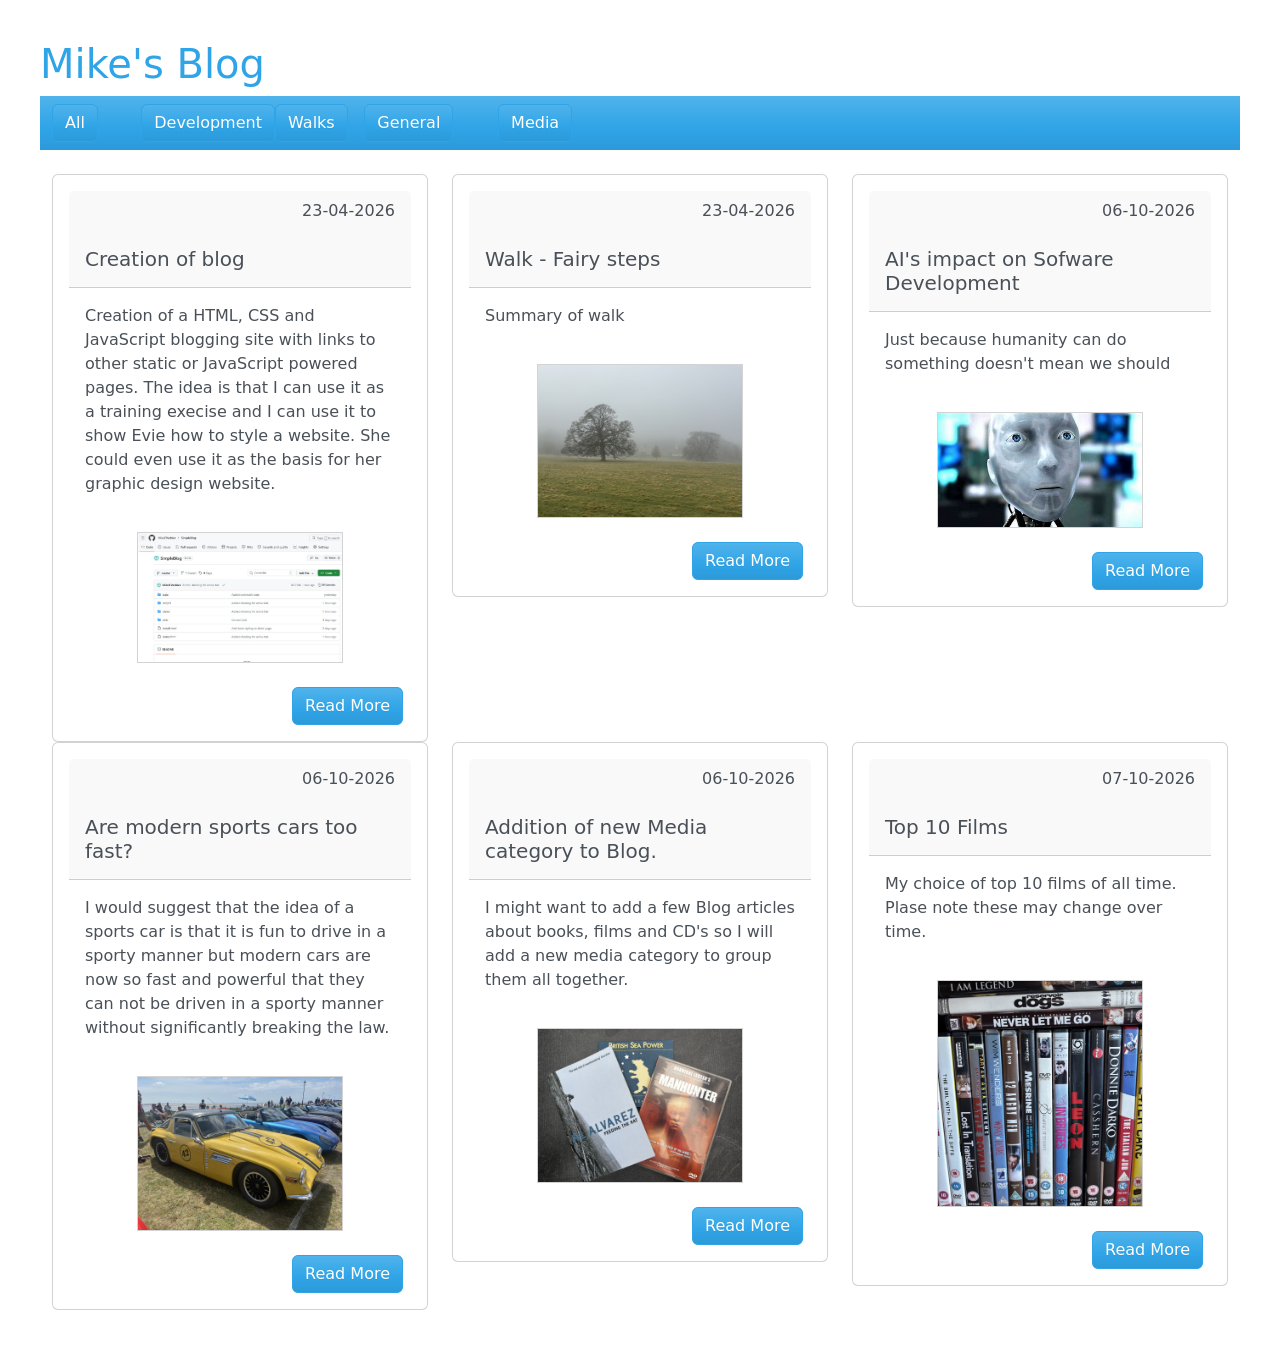
<file: index.html>
<!DOCTYPE html>
<html lang="en">
<head>
  <meta charset="UTF-8">
  <meta name="viewport" content="width=device-width, initial-scale=1.0">
  <link rel="Stylesheet" href="./styles/bootstrap.css"/ >
  <link rel="Stylesheet" href="./styles/style.css"/ >

  <title>Mike's Blog</title>
</head>
<body>
  <h1>Mike's Blog</h1>

  <nav class="navbar navbar-expand-lg bg-primary" >
    <div class="container-fluid">
      <div class="row">
        <div class="col-sm-4 col-md-2">
            <button class="btn btn-primary js-tab-links js-all-tab" data-id="All" id="All">All</button>
        </div>
        <div class="col-sm-4 col-md-3">
            <button class="btn btn-primary js-tab-links" data-id ="Development" id="Development">Development</button>
        </div>
        <div class="col-sm-4 col-md-2">
            <button class="btn btn-primary js-tab-links" data-id="Walks" id="Walks">Walks</button>
        </div>
        <div class="col-sm-4 col-md-3">
            <button class="btn btn-primary js-tab-links" data-id="General" id="General">General</button>
        </div>
        <div class="col-sm-4 col-md-2">
            <button class="btn btn-primary js-tab-links" data-id="Media" id="Media">Media</button>
        </div>
      </div>
    </div>
  </nav>
  
  
  

  <br>


  <div class="container-fluid"> 
    <div class="row js-blog-body-container">
  
  </div>
  </div>
  

  
  
  <script src="./scripts/index.js" type="module"></script>

</body>
</html>
</file>
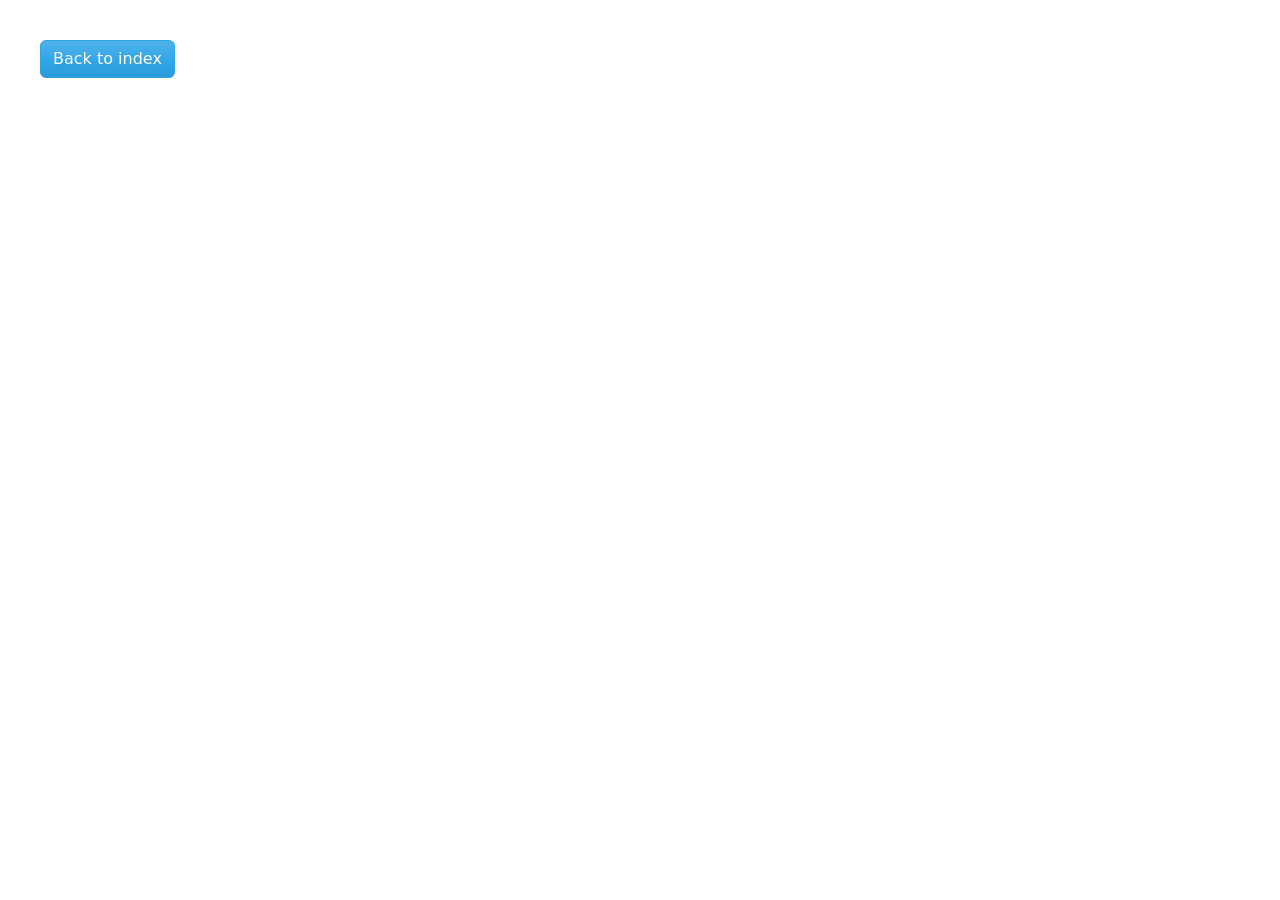
<file: detail.html>
<!DOCTYPE html>
<html lang="en">
<head>
  <meta charset="UTF-8">
  <meta name="viewport" content="width=device-width, initial-scale=1.0">
  <link rel="Stylesheet" href="./styles/bootstrap.css"/>

  
  <title>Detail ... </title>
</head>
<body>
  <div class="js-blog-body-container">
  
  </div>

  <div>
    <button class="btn btn-primary js-return-button">Back to index</button>
  </div>

  
<script src="./scripts/detail.js" type="module"></script>
</body>
</html>
</file>
<file: styles/style.css>
.index-image{
  width: 60%;
  margin-left: 30px;
  margin-right: 30px;
  margin-top: 20px;
  border-color: lightgray;
  border-style: solid;
  border-width: 1PX;
  
}

.flex-container{
  display: flex;
  padding: 20px;
  
  
}
</file>
